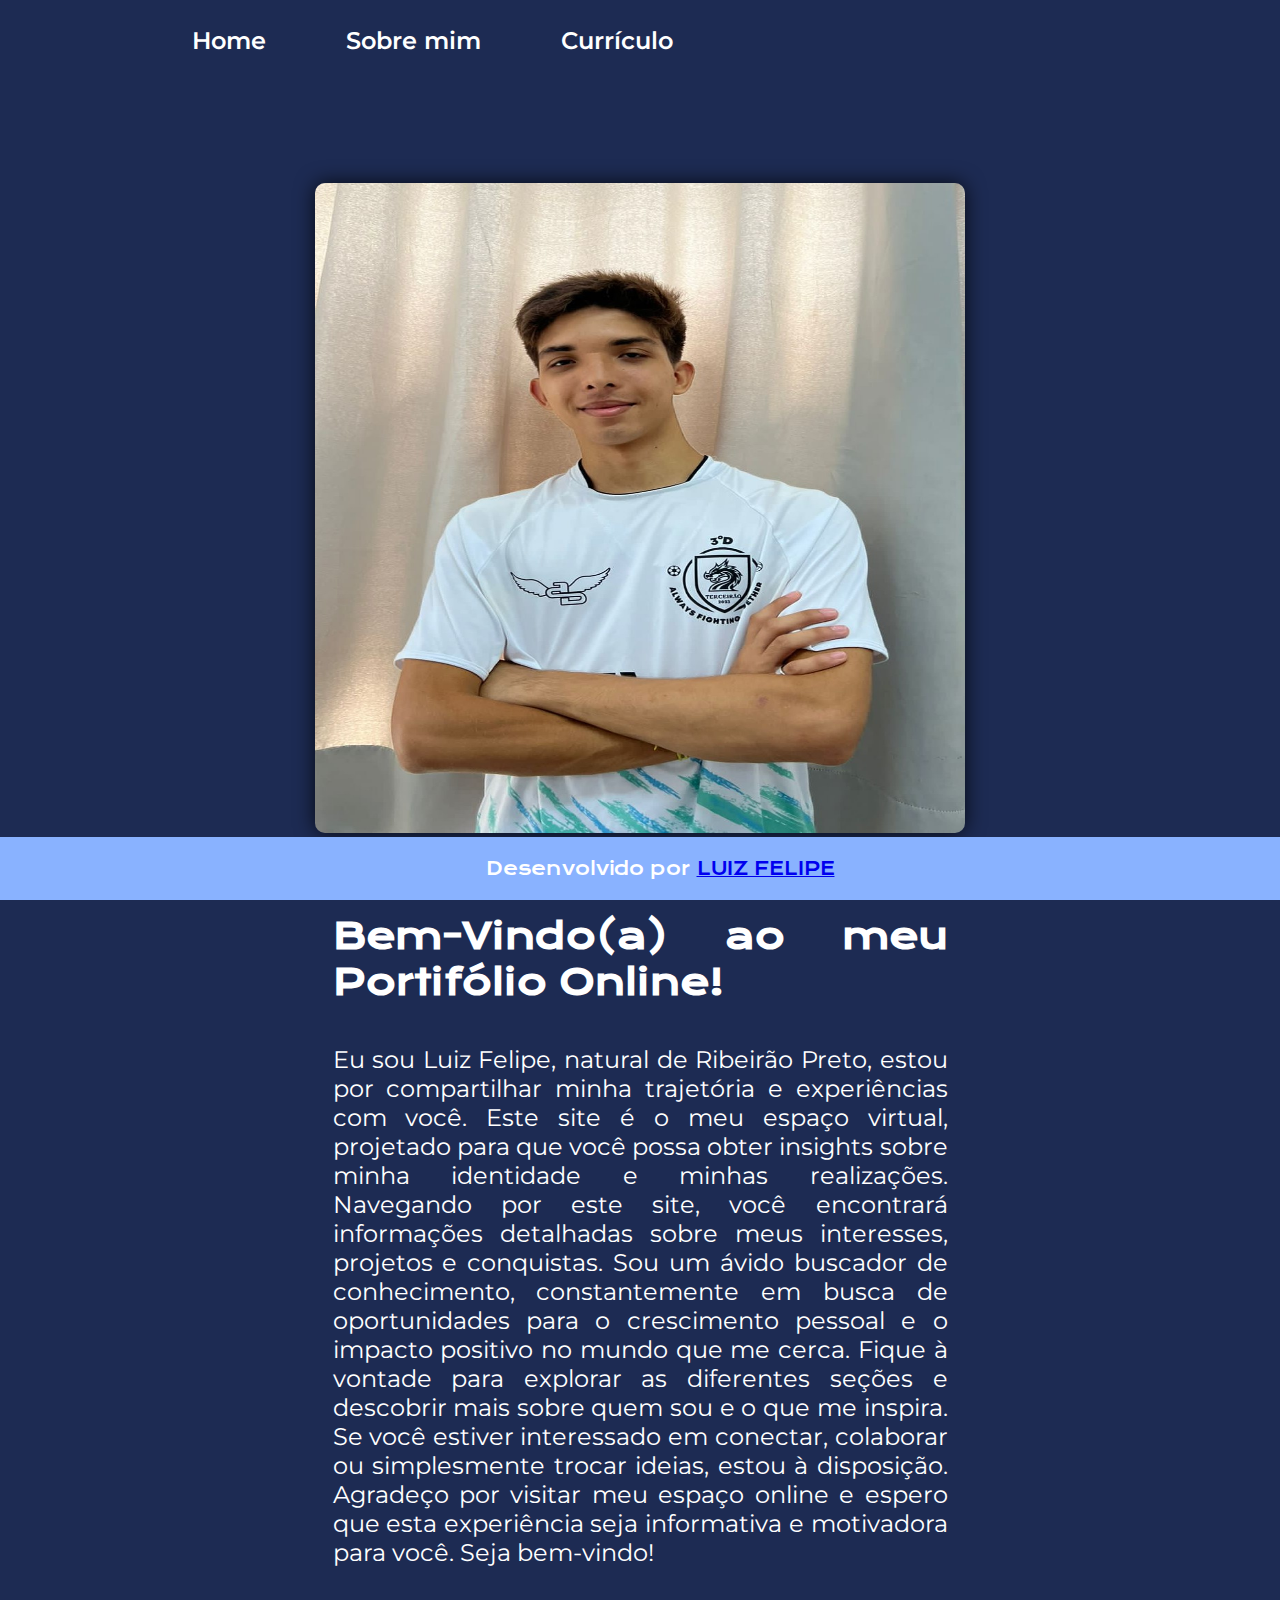
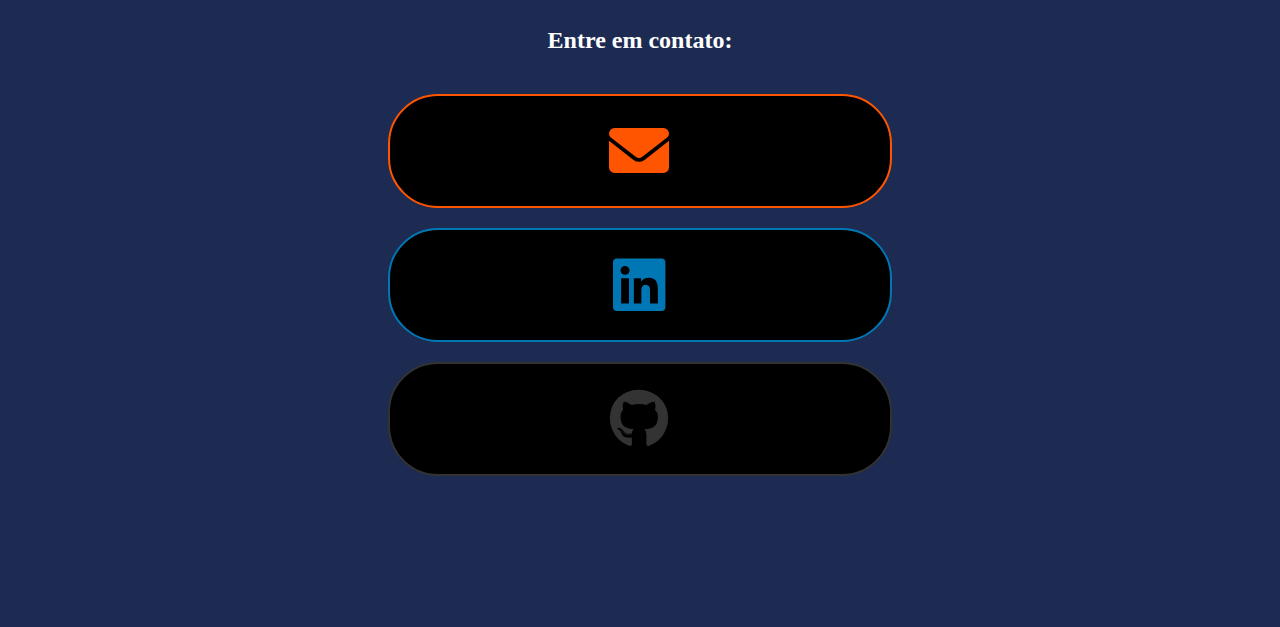
<file: index.html>
<!DOCTYPE html>
<html lang="pt-br">
<head>
    <meta charset="UTF-8">
    <meta name="viewport" content="width=device-width, initial-scale=1.0">
    <title>Luiz Felipe Mota de Oliveira</title>
    <link rel="stylesheet" href="./style/style.css">
    <link rel="stylesheet" href="https://cdnjs.cloudflare.com/ajax/libs/font-awesome/6.0.0-beta3/css/all.min.css">
</head>
<body>

        <header class="cabecalho">
            <nav class="cabecalho-menu">

                <a class="cabecalho-menu-links" href="index.html">Home</a>

                <a class="cabecalho-menu-links" href="sobremim.html">Sobre mim</a>

                <a class="cabecalho-menu-links" href="curriculo.html">Currículo</a>

                

            </nav>
        </header>

        <main class="conteudo">
            <section class="apresentacao-conteudo">
                <h1 class="apresentacao-conteudo-titulo">
                    Bem-Vindo(a) ao meu Portifólio Online!
                </h1>
                
                <p class="apresentacao-conteudo-paragrafo">Eu sou Luiz Felipe, natural de Ribeirão Preto, estou por compartilhar minha trajetória e experiências com você. 
                   Este site é o meu espaço virtual, projetado para que você possa obter insights sobre minha identidade e minhas realizações.

                    Navegando por este site, você encontrará informações detalhadas sobre meus interesses, projetos e conquistas. Sou um ávido buscador de conhecimento, constantemente em busca de oportunidades para o crescimento pessoal e o impacto positivo no mundo que me cerca.
                    
                    Fique à vontade para explorar as diferentes seções e descobrir mais sobre quem sou e o que me inspira. Se você estiver interessado em conectar, colaborar ou simplesmente trocar ideias, estou à disposição.
                    
                    Agradeço por visitar meu espaço online e espero que esta experiência seja informativa e motivadora para você. Seja bem-vindo!</p>

                    <h2 class="apresentacao-links-conteudo">Entre em contato:</h2>


                <div class="apresentacao-links">
                    
                    <a class="botao1" href="mailto:luizfelipemotadeoliveira169@gmail.com">
                        <i class="fas fa-envelope"></i>
                    </a>

                    <a class="botao2" href="https://www.linkedin.com/in/usuario-linkedin" target="_blank">
                        <i class="fab fa-linkedin"></i>
                    </a>
                    
                    <a class="botao3" href="https://github.com/usuario" target="_blank">
                        <i class="fab fa-github"></i>
                    </a>

                   
               
                    
                </div>

            </section>
                <img class = "imagem" src="./assets/luiz felipe (1).jpg" alt="LUIZ FELIPE">
            </main>

        <footer class="rodape">
            <p>Desenvolvido por <a href="https://github.com/LuizFelipe169">LUIZ FELIPE</a></p>
        </footer>
    <br><br>
</body>
</html>
</file>
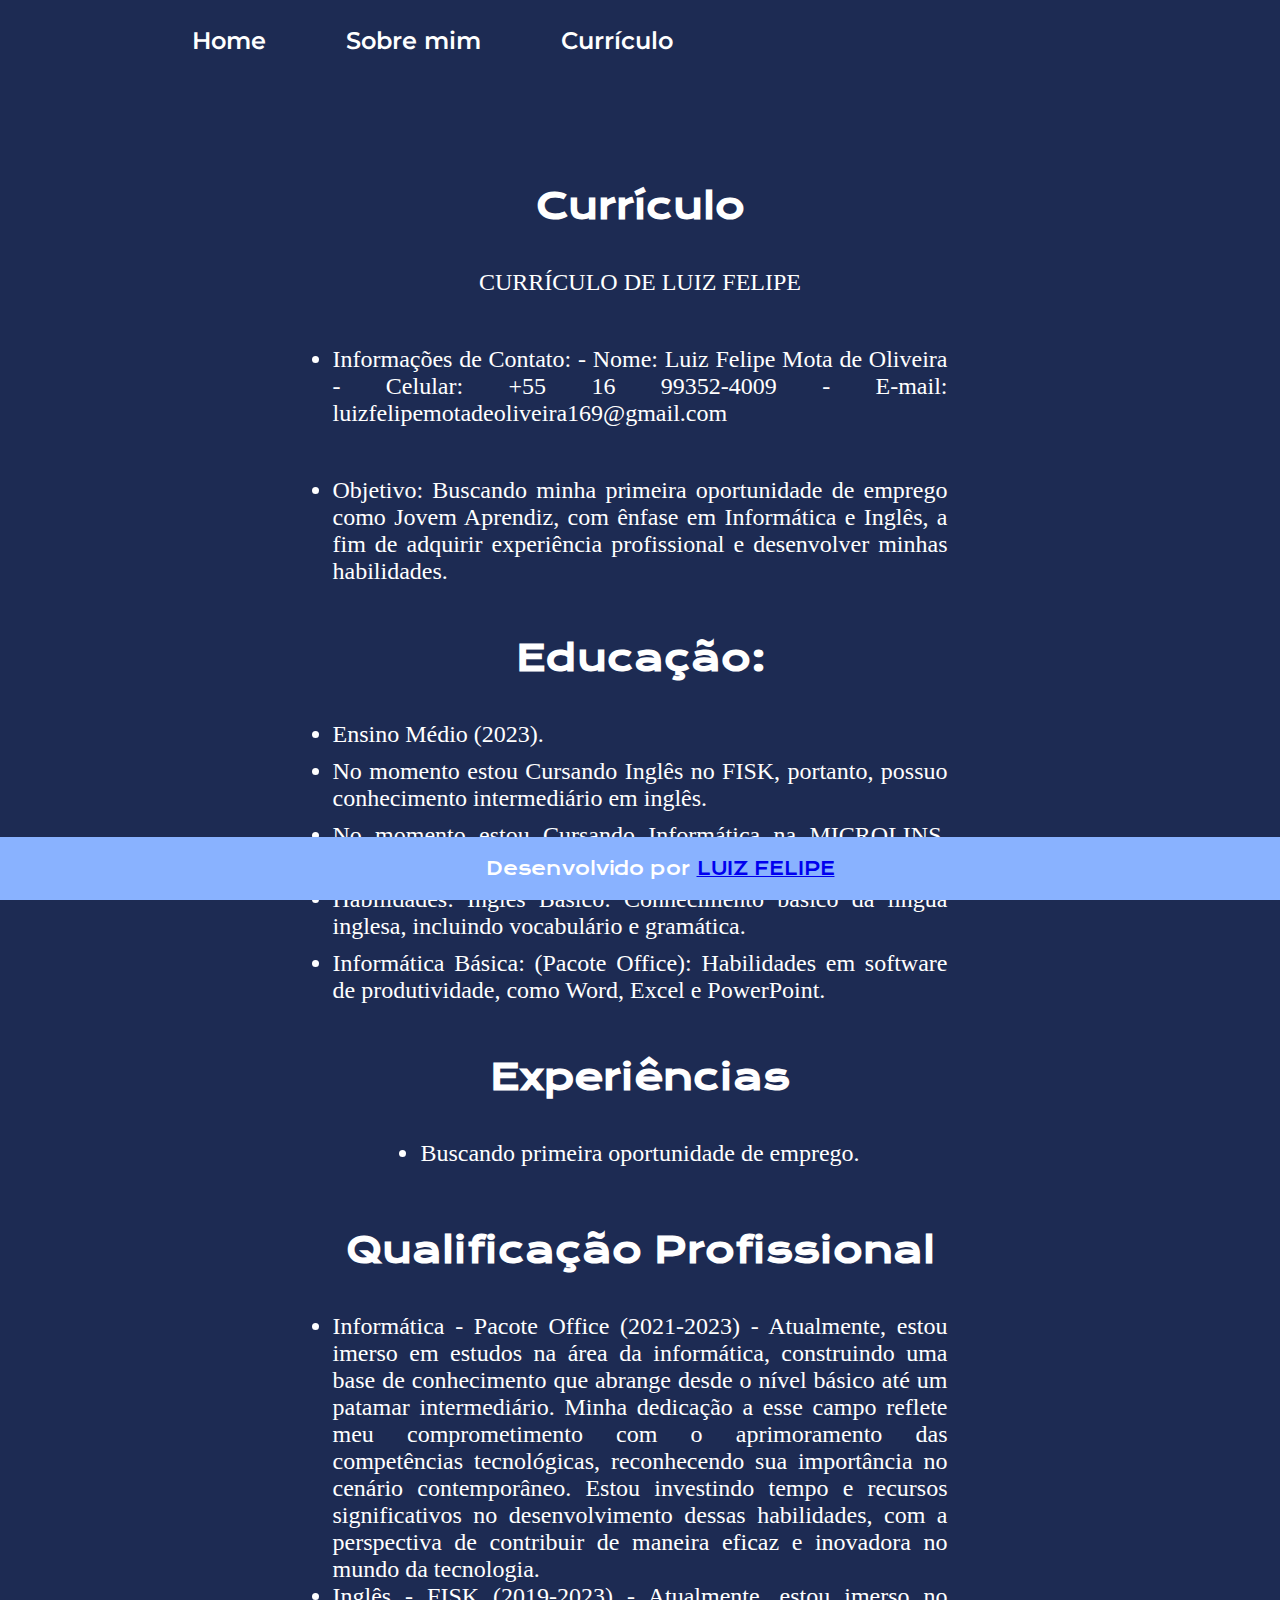
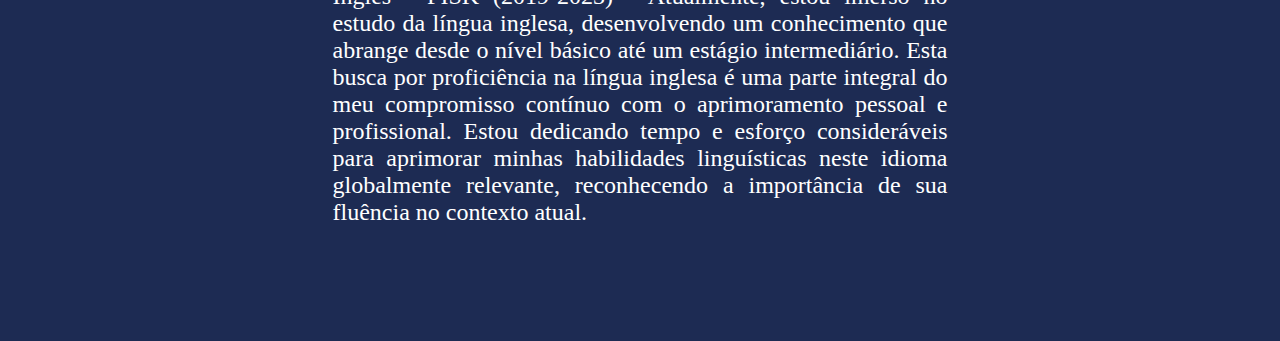
<file: curriculo.html>
<!DOCTYPE html>
<html lang="pt-br">
<head>
    <meta charset="UTF-8">
    <meta name="viewport" content="width=device-width, initial-scale=1.0">
    <title>Curriculo</title>
    <link rel="stylesheet" href="./style/style.css">
</head>
<body>

    <header class="cabecalho">
        <nav class="cabecalho-menu">

            <a class="cabecalho-menu-links" href="index.html">Home</a>

            <a class="cabecalho-menu-links" href="sobremim.html">Sobre mim</a>

            <a class="cabecalho-menu-links" href="curriculo.html">Currículo</a>

            

        </nav>
    </header>

    <main class="conteudo">
        <section class="apresentacao-conteudo">
            <h1 class="apresentacao-conteudo-titulo">Currículo</h1>
            <p class="apresentacao-conteudo-texto"> CURRÍCULO DE LUIZ FELIPE </p>

                <li class="apresentacao-conteudo-texto">Informações de Contato:
                - Nome: Luiz Felipe Mota de Oliveira
                - Celular: +55 16 99352-4009
                - E-mail: luizfelipemotadeoliveira169@gmail.com
                </li>
                
                <li class="apresentacao-conteudo-texto">Objetivo:
                Buscando minha primeira oportunidade de emprego como Jovem Aprendiz, com ênfase em Informática e Inglês, a fim de adquirir experiência profissional e desenvolver minhas habilidades.</li>
                
            <h2 class="apresentacao-conteudo-titulo">Educação:</h2>
               
            <ul>
            <li class="apresentacao-conteudo-texto">Ensino Médio (2023).
                </li>
                
            <li class="apresentacao-conteudo-texto">
                No momento estou Cursando Inglês no FISK, portanto, possuo conhecimento intermediário em inglês.</li>
                
            <li class="apresentacao-conteudo-texto">No momento estou Cursando Informática na MICROLINS, portanto, possuo conhecimento básico em Pacote Office.</li>
                
            <li class="apresentacao-conteudo-texto">Habilidades:
                 Inglês Básico: Conhecimento básico da língua inglesa, incluindo vocabulário e gramática.</li>
                
            <li class="apresentacao-conteudo-texto">
                 Informática Básica: (Pacote Office): Habilidades em software de produtividade, como Word, Excel e PowerPoint.</li>
 
                </ul>
            <h2 class="apresentacao-conteudo-titulo">Experiências</h2>
            
                <ul class="apresentacao-conteudo-texto">
             <li class="apresentacao-conteudo-texto">Buscando primeira oportunidade de emprego.</li>
                    
                </ul>
           
            <h2 class="apresentacao-conteudo-titulo">Qualificação Profissional</h2>
           <div class="apresentacao-conteudo-texto">
            <li>Informática - Pacote Office (2021-2023) - Atualmente, estou imerso em estudos na área da informática, construindo uma base de conhecimento que abrange desde o nível básico até um patamar intermediário. Minha dedicação a esse campo reflete meu comprometimento com o aprimoramento das competências tecnológicas, reconhecendo sua importância no cenário contemporâneo. Estou investindo tempo e recursos significativos no desenvolvimento dessas habilidades, com a perspectiva de contribuir de maneira eficaz e inovadora no mundo da tecnologia.</li>
            <li>Inglês - FISK (2019-2023) - Atualmente, estou imerso no estudo da língua inglesa, desenvolvendo um conhecimento que abrange desde o nível básico até um estágio intermediário. Esta busca por proficiência na língua inglesa é uma parte integral do meu compromisso contínuo com o aprimoramento pessoal e profissional. Estou dedicando tempo e esforço consideráveis para aprimorar minhas habilidades linguísticas neste idioma globalmente relevante, reconhecendo a importância de sua fluência no contexto atual.</li>
          
<br><br>
            </div>    
        </section>

    </main>

    <footer class="rodape">
        <p>Desenvolvido por <a href="https://github.com/LuizFelipe169">LUIZ FELIPE</a></p>
    </footer>

    <br><br>
    
</body>
</html>
</file>
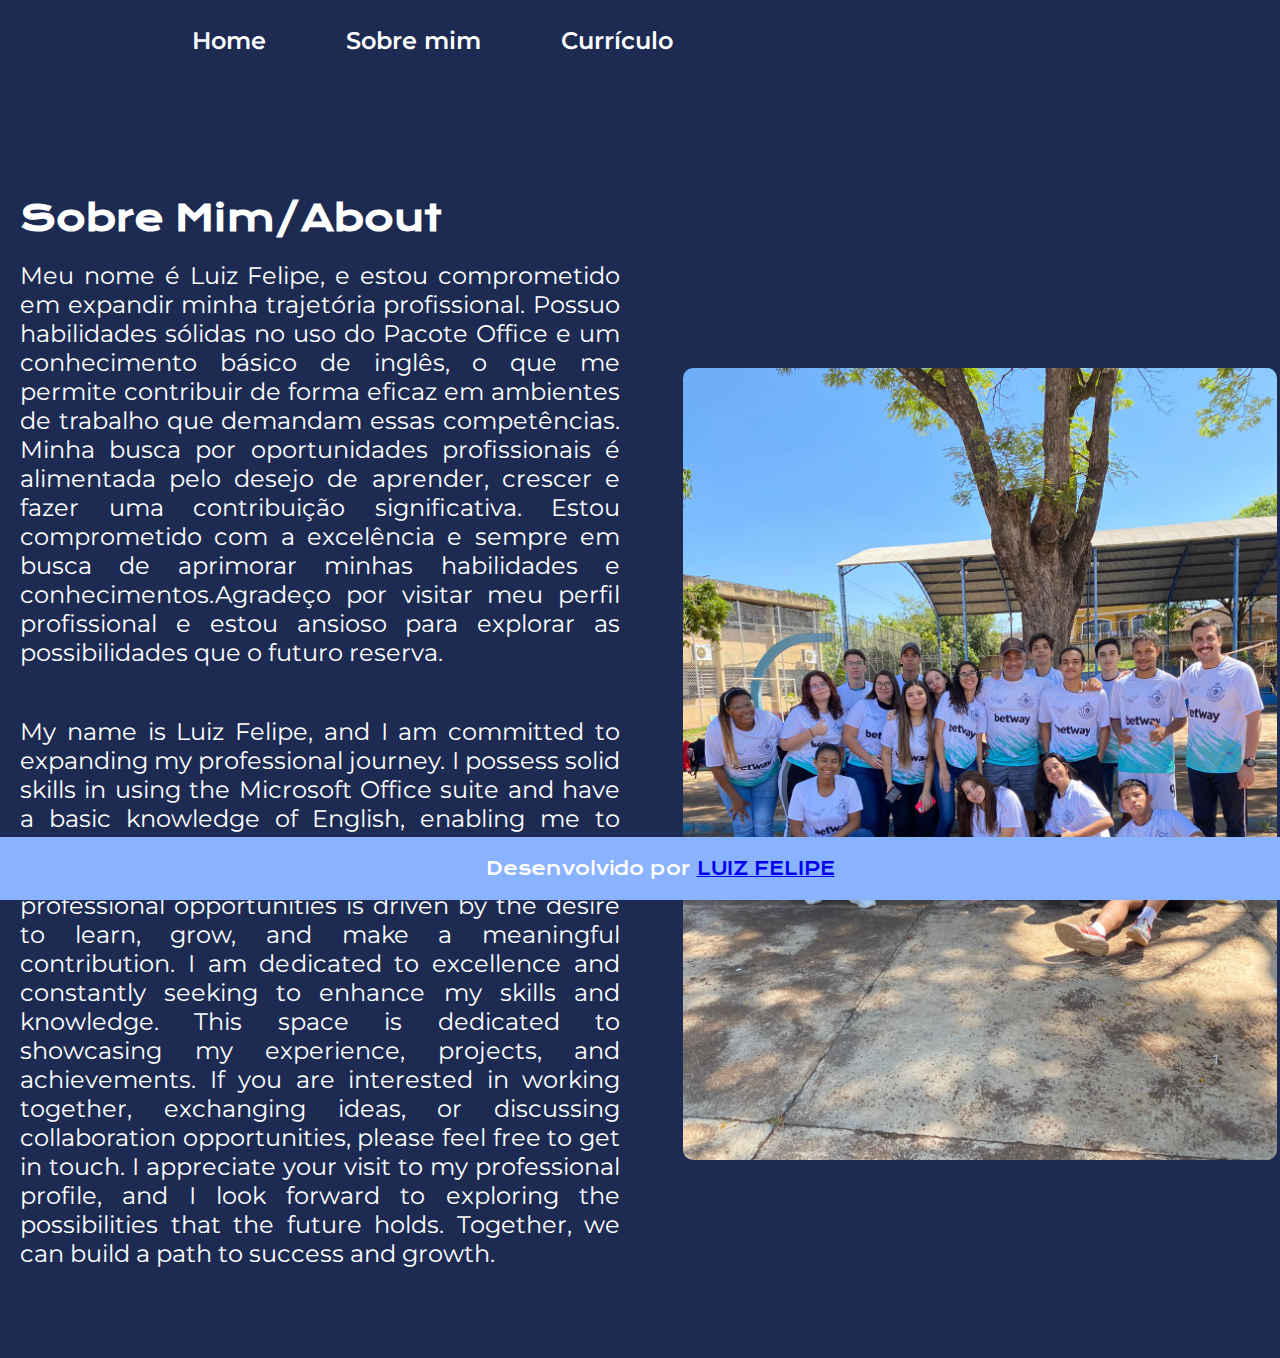
<file: sobremim.html>
<!DOCTYPE html>
<html lang="pt-br">
<head>
    <meta charset="UTF-8">
    <meta name="viewport" content="width=device-width, initial-scale=1.0">
    <title>Sobre mim</title>
    <link rel="stylesheet" href="./style/sobremim.css">
</head>
<body>

    <header class="cabecalho">
        <nav class="cabecalho-menu">

            <a class="cabecalho-menu-links" href="index.html">Home</a>

            <a class="cabecalho-menu-links" href="sobremim.html">Sobre mim</a>

            <a class="cabecalho-menu-links" href="curriculo.html">Currículo</a>

            

        </nav>
    </header>

    <main>
        <section class="sobre-mim">
            <div class="texto">
                <h1 class="titulo">Sobre Mim/About</h1>
                <p class="paragrafo">Meu nome é Luiz Felipe, e estou comprometido em expandir minha trajetória profissional. Possuo habilidades sólidas no uso do Pacote Office e um conhecimento básico de inglês, o que me permite contribuir de forma eficaz em ambientes de trabalho que demandam essas competências.

                    Minha busca por oportunidades profissionais é alimentada pelo desejo de aprender, crescer e fazer uma contribuição significativa. Estou comprometido com a excelência e sempre em busca de aprimorar minhas habilidades e conhecimentos.Agradeço por visitar meu perfil profissional e estou ansioso para explorar as possibilidades que o futuro reserva. 
                </p>
                    <p class="paragrafo">My name is Luiz Felipe, and I am committed to expanding my professional journey. I possess solid skills in using the Microsoft Office suite and have a basic knowledge of English, enabling me to contribute effectively in work environments that require these competencies.

                        My quest for professional opportunities is driven by the desire to learn, grow, and make a meaningful contribution. I am dedicated to excellence and constantly seeking to enhance my skills and knowledge.
                        
                        This space is dedicated to showcasing my experience, projects, and achievements. If you are interested in working together, exchanging ideas, or discussing collaboration opportunities, please feel free to get in touch.
                        
                        I appreciate your visit to my professional profile, and I look forward to exploring the possibilities that the future holds. Together, we can build a path to success and growth.
                    
                    </p>
            </div>
            <div class="imagemsobremim">
                <img class="imagemsobremim" src="./assets/luiz felipe (2).jpg" alt="Luiz Felipe">
            </div>
        </section>
    </main>
    

    <footer class="rodape">
        <p>Desenvolvido por <a href="https://github.com/LuizFelipe169">LUIZ FELIPE</a></p>
    </footer>
    
</body>
</html>
</file>
<file: style/style.css>
/* Importa duas fontes do Google Fonts: Krona One e Montserrat */
@import url('https://fonts.googleapis.com/css2?family=Krona+One&family=Montserrat&display=swap');

/* Define estilos para todos os elementos, zerando margens e preenchimentos */
* {
    margin: 0;
    padding: 0;
}

/* Estilos para o elemento <body> */
body {
    /* Define a altura do corpo como 100% da altura visível da janela (viewport) */
    height: 100vh;

    /* Cria um gradiente de cores de cima para baixo como plano de fundo */
    background: #1d2b53;

    /* Define o tamanho de fundo para cobrir toda a área disponível */
    background-size: cover;

    /* Impede a repetição do plano de fundo ao longo dos eixos */
    background-repeat: no-repeat;

    /* Fixa o plano de fundo para que ele não role com o conteúdo da página */
    background-attachment: fixed;

    /* Remove margens para o corpo */
    margin: 0;

    /* Define a cor do texto dentro do corpo como branco */
    color: white;
}

.cabecalho {
    padding: 2% 0% 0% 15%;
}

.cabecalho-menu {
    display: flex;
    gap: 80px;
}

.cabecalho-menu-links{
    font-family: 'Montserrat', sans-serif;
    font-size: 24px;
    font-weight: 600;
    color: white;
    text-decoration: none;
}


/* Define a cor do texto para elementos com a classe .titulo-destaque como d38b06 (laranja) */
.titulo-destaque {
    color: #d38b06;
}

/* Estilos para elementos com a classe .conteudo */
.conteudo {
    /* Define a altura do elemento como automática (ajustada ao conteúdo) */
    height: auto;

    /* Define a direção dos elementos filhos como coluna (de cima para baixo) */
    flex-direction: column;

    /* Define uma margem ao redor do elemento de 10% */
    margin: 10%;

    /* Transforma o elemento em um contêiner flexível */
    display: flex;

    /* Alinha os itens verticalmente no centro do contêiner */
    align-items: center;

    /* Distribui o espaço restante entre os itens horizontalmente */
    justify-content: space-between;

    margin-bottom: 15px;
}

/* Estilos para elementos com a classe .apresentacao-conteudo */
.apresentacao-conteudo {
    /* Define a largura do elemento como 615px */
    width: 615px;

    /* Transforma o elemento em um contêiner flexível com direção de coluna */
    display: flex;
    flex-direction: column;

    /* Centraliza verticalmente os elementos dentro do contêiner */
    justify-content: center;

    /* Centraliza horizontalmente os elementos dentro do contêiner */
    align-items: center;

    /* Centraliza o alinhamento do texto dentro do contêiner */
    text-align: center;

    /* Define a altura do elemento como automática (ajustada ao conteúdo) */
    height: auto;

    /* Define o espaçamento entre os elementos filhos como 40px */
    gap: 40px;

    /* Define a ordem do elemento como 2 na ordem de exibição */
    order: 2;
}

/* Estilos para elementos com a classe .apresentacao-conteudo-titulo */
.apresentacao-conteudo-titulo {
    /* Define o tamanho da fonte como 36px */
    font-size: 36px;

    /* Define a família de fontes como 'Krona One' com fallback para sans-serif */
    font-family: 'Krona One', sans-serif;

    /* Alinha o texto justificado */
    text-align: justify;
}

/* Estilos para elementos com a classe .apresentacao-conteudo-paragrafo */
.apresentacao-conteudo-paragrafo {
    /* Define o tamanho da fonte como 24px */
    font-size: 24px;
  
    /* Define a família de fontes como 'Montserrat' com fallback para sans-serif */
    font-family: 'Montserrat', sans-serif;
  
    /* Alinha o texto justificado */
    text-align: justify;
  
    /* Adicione margem na parte inferior para criar espaço entre o texto e o rodapé */
    margin-bottom: 20px; /* Ajuste o valor conforme necessário */
  }

.apresentacao-conteudo-texto {
    font-size: 24px;
    text-align: justify;
    margin-bottom: 10px; /* Ajuste o valor conforme necessário */
    align-items: left;
  }


/* Iniciando estilização da ancora1 (botao1) */

/* Estilos para elementos com a classe .apresentacao-links */
.apresentacao-links {
    /* Define a largura do elemento como 500px */
    width: 500px;
  
    /* Transforma o elemento em um contêiner flexível com direção de coluna */
    display: flex;
    flex-direction: column;
  
    /* Centraliza horizontalmente os elementos dentro do contêiner */
    align-items: center;
  
    /* Define o espaçamento entre os elementos filhos como 20px */
    gap: 20px;
  }
  
  /* Adicione margem superior e inferior ao texto
  .apresentacao-links .texto {
    margin: 20px; /* Ajuste o valor conforme necessário */
  */
  .apresentacao-links-conteudo {
    font-family: 'Krona One', sans-serif;
    font-weight: 400;
    font-size: 24px;
  
    /* Adicione margem na parte inferior para criar espaço entre o texto e o rodapé */
    margin-bottom: 20px; /* Ajuste o valor conforme necessário */
  }

/* Estilos para elementos com a classe .botao1 */
@keyframes fade-in {
    0% {
        opacity: 0;
        transform: scale(0.8);
    }
    100% {
        opacity: 1;
        transform: scale(1);
    }
}

.botao1 {
    /* ... (seu estilo existente) */

    /* Adiciona a animação 'fade-in' com uma duração de 1.5 segundos e repetição única */
    animation: fade-in 1.5s ease-in-out;

    /* Define a cor de fundo como preto */
    background-color: #000;

    /* Define a cor do texto como laranja */
    color: #ff5500;

    /* Define a largura do elemento como 500px */
    width: 500px;

    /* Define a altura do elemento como 80px */
    height: 80px;

    /* Alinha o texto ao centro horizontalmente */
    text-align: center;

    /* Alinha os itens verticalmente ao centro */
    align-items: center;

    /* Adiciona uma borda de 2px sólida laranja */
    border: 2px solid #ff5500;

    /* Define um raio de borda de 50px para criar um botão circular */
    border-radius: 50px;

    /* Define o tamanho da fonte como 36px */
    font-size: 36px;

    /* Adiciona preenchimento de 15px vertical e 0 horizontal */
    padding: 15px 0;

    /* Remove a decoração de texto (sublinhado) */
    text-decoration: none;

    /* Define a família de fontes como 'Rock Salt' com fallback para cursive */
    font-family: 'Rock Salt', cursive;

    /* Define um espaçamento entre as letras */
    letter-spacing: 2px;

    /* Transforma o texto em letras maiúsculas */
    text-transform: uppercase;

    /* Define a posição como relativa para uso de posicionamento absoluto */
    position: relative;

    /* Define o overflow como escondido para recortar conteúdo extra */
    overflow: hidden;
}


/* Pseudo-elemento ::before para elementos com a classe .botao1 */
.botao1::before {
    /* Adiciona um conteúdo vazio ao pseudo-elemento */
    content: "";

    /* Define a posição como absoluta para posicionamento personalizado */
    position: absolute;

    /* Define a posição superior do pseudo-elemento como 0 */
    top: 0;

    /* Define a posição esquerda do pseudo-elemento como -100% (fora da tela) */
    left: -100%;

    /* Define a largura do pseudo-elemento como 100% */
    width: 100%;

    /* Define a altura do pseudo-elemento como 100% */
    height: 100%;

    /* Cria um gradiente linear de 45 graus para o fundo do pseudo-elemento */
    background: linear-gradient(45deg, transparent, #ff5500);

    /* Adiciona uma transição suave de 0.5 segundos */
    transition: 0.5s;
}

/* Pseudo-elemento ::before ao passar o mouse sobre elementos com a classe .botao1 */
.botao1:hover::before {
    /* Move o pseudo-elemento completamente para a direita */
    left: 100%;
}

@keyframes grow-on-hover {
    0% {
        transform: scale(1);
    }
    100% {
        transform: scale(1.1);
    }
}

.botao1 {
    /* ... (seu estilo existente) */

    /* Adiciona a animação 'grow-on-hover' com uma duração de 0.3 segundos e efeito suavizado */
    transition: transform 0.3s ease-in-out;

    /* Define um cursor diferente ao passar o mouse */
    cursor: pointer;
}

.botao1:hover {
    /* Quando o mouse passa por cima, aplica a animação de crescimento */
    animation: grow-on-hover 0.3s ease-in-out;
}

/* Elemento <i> dentro de elementos com a classe .botao1 */
.botao1 i {
    /* Define a posição como absoluta para posicionamento personalizado */
    position: absolute;

    /* Centraliza horizontalmente na metade do elemento pai */
    left: 50%;

    /* Centraliza verticalmente na metade do elemento pai */
    top: 50%;

    /* Move o elemento <i> 50% para a esquerda e 50% para cima */
    transform: translate(-50%, -50%);

    /* Define o tamanho da fonte como 60px */
    font-size: 60px;
}


/* fim da estilização ancora 1(botao1) */

/* Inicio da estilização ancora 2(botao2) */
@keyframes fade-in {
    0% {
        opacity: 0;
        transform: scale(0.8);
    }
    100% {
        opacity: 1;
        transform: scale(1);
    }
}

.botao2 {
    /* ... (seu estilo existente) */

    /* Adiciona a animação 'fade-in' com uma duração de 1.5 segundos e repetição única */
    animation: fade-in 1.5s ease-in-out;
    background-color: #000;
    color: #0077B5; /* Cor padrão do LinkedIn */
    width: 500px;
    height: 80px;
    align-items: center;
    text-align: center;
    border: 2px solid #0077B5;
    border-radius: 50px;
    font-size: 36px;
    padding: 15px 0;
    text-decoration: none;
    font-family: 'Rock Salt', cursive;
    letter-spacing: 2px;
    text-transform: uppercase;
    position: relative;
    overflow: hidden;
}

.botao2::before {
    content: "";
    position: absolute;
    top: 0;
    left: -100%;
    width: 100%;
    height: 100%;
    background: linear-gradient(45deg, transparent, #0077B5);
    transition: 0.5s;
}

.botao2:hover::before {
    left: 100%;
}

@keyframes grow-on-hover {
    0% {
        transform: scale(1);
    }
    100% {
        transform: scale(1.1);
    }
}

.botao2 {
    /* ... (seu estilo existente) */

    /* Adiciona a animação 'grow-on-hover' com uma duração de 0.3 segundos e efeito suavizado */
    transition: transform 0.3s ease-in-out;

    /* Define um cursor diferente ao passar o mouse */
    cursor: pointer;
}

.botao2:hover {
    /* Quando o mouse passa por cima, aplica a animação de crescimento */
    animation: grow-on-hover 0.3s ease-in-out;
}
.botao2 i {
    position: absolute;
    font-size: 60px;
    left: 50%;
    top: 50%;
    transform: translate(-50%, -50%);
}

/* fim da estilização ancora2(botao2) */

/* inicio estilizaçãp ancora3(botao3) */
@keyframes fade-in {
    0% {
        opacity: 0;
        transform: scale(0.8);
    }
    100% {
        opacity: 1;
        transform: scale(1);
    }
}

.botao3 {
    /* ... (seu estilo existente) */

    /* Adiciona a animação 'fade-in' com uma duração de 1.5 segundos e repetição única */
    animation: fade-in 1.5s ease-in-out;



    background-color: #000;
    align-items: center;
    color: #333; /* Cor padrão do GitHub */
    width: 500px;   
    height: 80px; 
    display: flex;
    align-items: center;
    justify-content: center;
    border: 2px solid #333;
    border-radius: 50px;
    font-size: 24px;
    padding: 15px 0;
    text-decoration: none;
    font-family: 'Rock Salt', cursive;
    letter-spacing: 2px;
    text-transform: uppercase;
    position: relative;
    overflow: hidden;
    margin-bottom: 100px; /* Ajuste o valor conforme necessário */
}

.botao3::before {
    content: "";
    position: absolute;
    top: 0;
    left: -100%;
    width: 100%;
    height: 100%;
    background: linear-gradient(45deg, transparent, #333);
    transition: 0.5s;
}

.botao3:hover::before {
    left: 100%;
}

@keyframes grow-on-hover {
    0% {
        transform: scale(1);
    }
    100% {
        transform: scale(1.1);
    }
}

.botao3 {
    /* ... (seu estilo existente) */

    /* Adiciona a animação 'grow-on-hover' com uma duração de 0.3 segundos e efeito suavizado */
    transition: transform 0.3s ease-in-out;

    /* Define um cursor diferente ao passar o mouse */
    cursor: pointer;
}

.botao3:hover {
    /* Quando o mouse passa por cima, aplica a animação de crescimento */
    animation: grow-on-hover 0.3s ease-in-out;
}
.botao3 i {
    position: absolute;
    font-size: 60px;
    left: 50%;
    top: 50%;
    transform: translate(-50%, -50%);
}

/* fim da estilização ancora3(botao3) */

/* inicio estilização ancora4(botao4) */

.botao4 {
    background-color: #000;
    align-items: center;
    color: #25D366; /* Cor padrão do WhatsApp */
    width: 500px;   
    height: 80px; 
    display: flex;
    align-items: center;
    justify-content: center;
    border: 2px solid#25D366;
    border-radius: 50px;
    font-size: 24px;
    padding: 15px 0;
    text-decoration: none;
    font-family: 'Rock Salt', cursive;
    letter-spacing: 2px;
    text-transform: uppercase;
    position: relative;
    overflow: hidden;
}

.botao4::before {
    content: "";
    position: absolute;
    top: 0;
    left: -100%;
    width: 100%;
    height: 100%;
    background: linear-gradient(45deg, transparent, #25D366);
    transition: 0.5s;
}

.botao4:hover::before {
    left: 100%;
}

.botao4 i {
    position: absolute;
    font-size: 60px;
    left: 50%;
    top: 50%;
    transform: translate(-50%, -50%);
}

/* fim estilização ancora4(botao4) */

/* inicio estilização ancora5(botao5) */

.botao5 {
    background-color: #000;
    align-items: center;
    color: #b61ca9; /* Cor padrão do Instagram */
    width: 500px;   
    height: 80px; 
    display: flex;
    align-items: center;
    justify-content: center;
    border: 2px solid#b61ca9;
    border-radius: 50px;
    font-size: 24px;
    padding: 15px 0;
    text-decoration: none;
    font-family: 'Rock Salt', cursive;
    letter-spacing: 2px;
    text-transform: uppercase;
    position: relative;
    overflow: hidden;
    margin-bottom: 15px;
}

.botao5::before {
    content: "";
    position: absolute;
    top: 0;
    left: -100%;
    width: 100%;
    height: 100%;
    background: linear-gradient(45deg, transparent, #2a0887);
    transition: 0.5s;
}

.botao5:hover::before {
    left: 100%;
}

.botao5 i {
    position: absolute;
    font-size: 60px;
    left: 50%;
    top: 50%;
    transform: translate(-50%, -50%);
}

/* fim estilização ancora5(botao5) */

/* inicio estilização imagem */

/* Estilos para elementos com a classe .imagem */
.imagem {
    /* Define a largura máxima do elemento como 100% */
    max-width: 100%;

    /* Define a largura do elemento como 650px */
    width: 650px;

    /* Define a altura do elemento como 650px */
    height: 650px;

    /* Alinha o conteúdo ao centro horizontalmente */
    text-align: center;

    /* Alinha os itens verticalmente ao centro */
    align-items: center;

    /* Adiciona curvatura nos cantos do elemento */
    border-radius: 10px;

    /* Adiciona uma sombra suave ao elemento */
    box-shadow: 0px 0px 20px rgba(0, 0, 0, 0.8);

    /* Adiciona uma transição suave à escala do elemento */
    transition: transform 0.3s ease-in-out;

    /* Define a posição como relativa para uso de posicionamento absoluto */
    position: relative;

    /* Define o overflow como escondido para recortar conteúdo extra */
    overflow: hidden;

    /* Define a ordem do elemento como 1 na ordem de exibição */
    order: 1;

    /* Adiciona margem inferior de 80px */
    margin-bottom: 80px;
}

/* Elemento <img> dentro de elementos com a classe .imagem */
.imagem img {
    /* Faz a imagem se ajustar mantendo a proporção */
    object-fit: cover;

    /* Torna a imagem um elemento de bloco */
    display: block;

    /* Define a largura e a altura como 100% para preencher o elemento pai */
    width: 100%;
    height: 100%;
}

/* Pseudo-elementos ::before e ::after para elementos com a classe .imagem */
.imagem::before,
.imagem::after {
    /* Adiciona um conteúdo vazio aos pseudo-elementos */
    content: "";

    /* Define a posição como absoluta para posicionamento personalizado */
    position: absolute;

    /* Define a largura e a altura dos pseudo-elementos como 10px */
    width: 10px;
    height: 10px;

    /* Adiciona uma borda de 2px sólida laranja aos pseudo-elementos */
    border: 2px solid #ff5500;

    /* Define o fundo dos pseudo-elementos como transparente */
    background-color: transparent;
}

/* Pseudo-elemento ::before ao canto superior esquerdo do elemento com a classe .imagem */
.imagem::before {
    /* Posiciona o pseudo-elemento no canto superior esquerdo */
    top: 0;
    left: 0;

    /* Adiciona curvatura de borda no canto superior esquerdo */
    border-top-left-radius: 10px;

    /* Define as larguras das bordas do pseudo-elemento */
    border-width: 2px 0 0 2px;
}

/* Pseudo-elemento ::after ao canto inferior direito do elemento com a classe .imagem */
.imagem::after {
    /* Posiciona o pseudo-elemento no canto inferior direito */
    bottom: 0;
    right: 0;

    /* Adiciona curvatura de borda no canto inferior direito */
    border-bottom-right-radius: 10px;

    /* Define as larguras das bordas do pseudo-elemento */
    border-width: 0 2px 2px 0;
}

/* Efeito ao passar o mouse sobre elementos com a classe .imagem */
.imagem:hover {
    /* Aumenta a escala do elemento em 10% */
    transform: scale(1.1);
}

/* Espaçamento entre o conteúdo principal (main) e o rodapé (footer) */
.rodape {
    position: fixed;
    bottom: 0;
    left: 0;
    width: 100%;
    color: white;
    background-color: #89b2ff;
    display: flex;
    align-items: center;
    justify-content: center;
    text-align: center;
    font-family: 'Krona One', sans-serif;
    font-size: 18px;
    font-weight: 400;
    padding: 20px;
}

/* Estilo de link no rodapé */
.rodape a:hover {
    color: #FFA500;
}
</file>
<file: style/sobremim.css>
/* Importa duas fontes do Google Fonts: Krona One e Montserrat */
@import url('https://fonts.googleapis.com/css2?family=Krona+One&family=Montserrat&display=swap');

/* Define estilos para todos os elementos, zerando margens e preenchimentos */
* {
    margin: 0;
    padding: 0;
}

/* Estilos para o elemento <body> */
body {
    /* Define a altura do corpo como 100% da altura visível da janela (viewport) */
    height: 100vh;

    /* Cria um gradiente de cores de cima para baixo como plano de fundo */
    background: #1d2b53;

    /* Define o tamanho de fundo para cobrir toda a área disponível */
    background-size: cover;

    /* Impede a repetição do plano de fundo ao longo dos eixos */
    background-repeat: no-repeat;

    /* Fixa o plano de fundo para que ele não role com o conteúdo da página */
    background-attachment: fixed;

    /* Remove margens para o corpo */
    margin: 0;

    /* Define a cor do texto dentro do corpo como branco */
    color: white;
}

/* Espaçamento entre o cabeçalho (header) e o conteúdo principal (main) */
.cabecalho {
    padding: 2% 0% 0% 15%;
    margin-bottom: 120px; /* Adicione margem na parte inferior do cabeçalho */
}

/* Estilos para o menu do cabeçalho */
.cabecalho-menu {
    display: flex;
    gap: 80px;
}

.cabecalho-menu-links{
    font-family: 'Montserrat', sans-serif;
    font-size: 24px;
    font-weight: 600;
    color: white;
    text-decoration: none;
}

/* Espaçamento entre o conteúdo principal (main) e o rodapé (footer) */
.sobre-mim {
    display: flex;
    flex-direction: row;
    align-items: center;
    gap: 40px;
    margin-bottom: 40px; /* Adicione margem na parte inferior do conteúdo principal */
    justify-content: space-between;
}

.texto {
    flex: 1;
    padding: 20px; /* Ajuste o espaçamento conforme necessário */
    margin-bottom: 20px;
}

.titulo{
     /* Define o tamanho da fonte como 36px */
     font-size: 36px;

     /* Define a família de fontes como 'Krona One' com fallback para sans-serif */
     font-family: 'Krona One', sans-serif;
 
     /* Alinha o texto justificado */
     text-align: justify;

     /* Adicione uma margem inferior para separar do parágrafo */
     margin-bottom: 20px; /* Você pode ajustar esse valor conforme necessário */
}


.paragrafo{
     /* Define o tamanho da fonte como 24px */
     font-size: 24px;

     /* Define a família de fontes como 'Montserrat' com fallback para sans-serif */
     font-family: 'Montserrat', sans-serif;
 
     /* Alinha o texto justificado */
     text-align: justify;
     margin-bottom: 50px;
}

.imagemsobremim {
    flex: 1;
    flex-direction: row;
    text-align: center; /* Centraliza a imagem horizontalmente */
    
    position: relative; /* Permite sobrepor elementos filhos */
    overflow: hidden; /* Esconde elementos filhos que podem estender além da imagem */
    transition: 0.3s ease-in-out; /* Efeito de escurecimento com transição suave quando o mouse passa sobre a imagem */
}

.imagemsobremim:hover {
    filter: brightness(0.7); /* Escurece a imagem em 30% (70% de brilho) ao passar o mouse */
}

.imagemsobremim {
    max-width: 99%; /* A imagem se ajustará ao tamanho do contêiner pai */
    height: auto;
    border-radius: 10px; /* Adiciona curvatura nos cantos do elemento */
    transition: transform 0.3s ease-in-out; /* Efeito de transição suave ao passar o mouse sobre a imagem */
}

/* Efeito de escala suave ao passar o mouse sobre a imagem */
.imagemsobremim:hover .imagemfamiliagoku {
    transform: scale(1.1); /* Aumenta a escala da imagem em 10% ao passar o mouse */
}


/* Espaçamento entre o conteúdo principal (main) e o rodapé (footer) */
.rodape {
    position: fixed;
    bottom: 0;
    left: 0;
    width: 100%;
    color: white;
    background-color: #89b2ff;
    display: flex;
    align-items: center;
    justify-content: center;
    text-align: center;
    font-family: 'Krona One', sans-serif;
    font-size: 18px;
    font-weight: 400;
    padding: 20px;
}

/* Estilo de link no rodapé */
.rodape a:hover {
    color: #FFA500;
}
</file>
